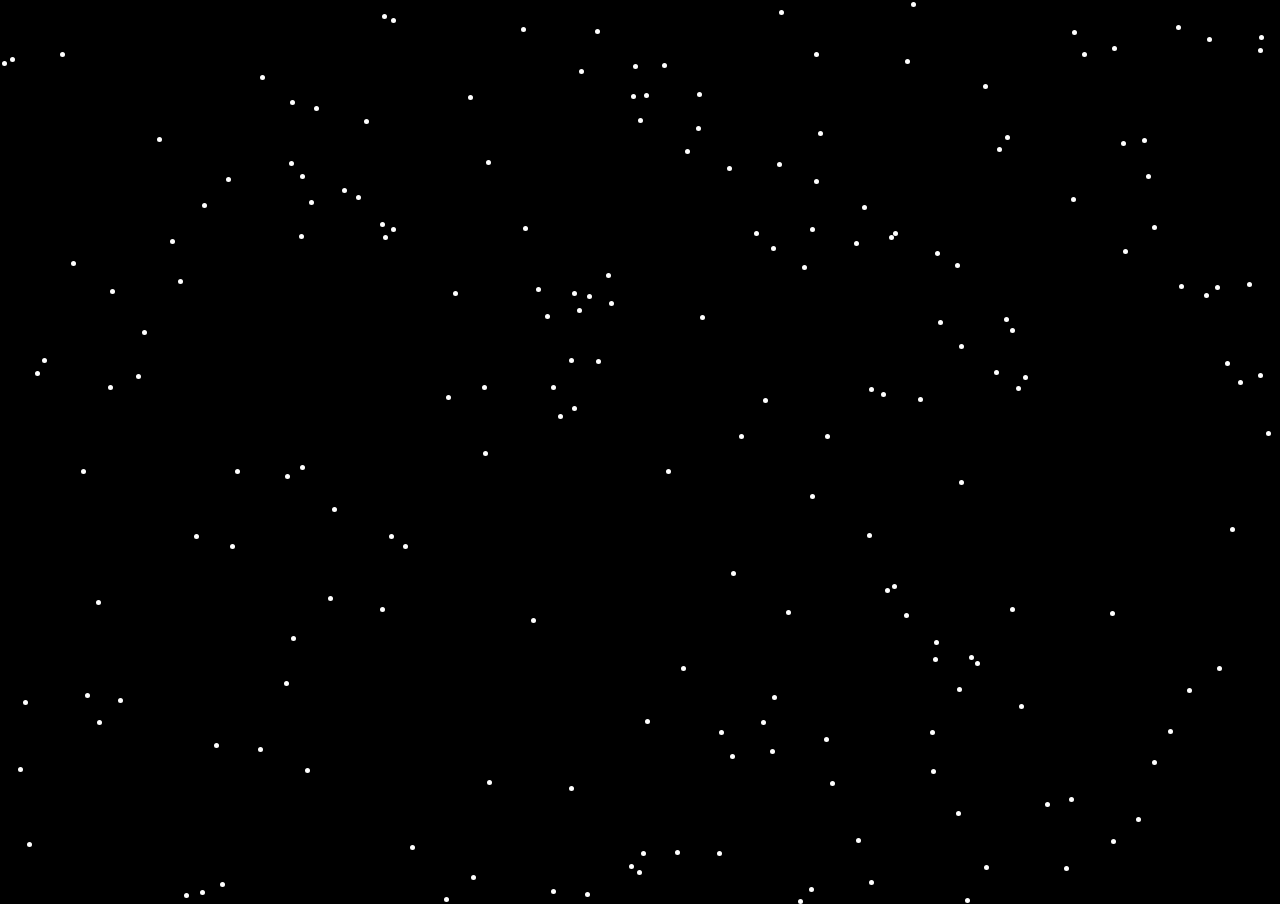
<file: auto_scrolled_stars/index.html>
<!-- When the space bar is pressed the screen contents will auto scroll down. 
The screen is intialized with 100's of small circles, which are randomly placed. -->
<!DOCTYPE html>
<html lang="en">

<head>
    <meta charset="UTF-8">
    <meta name="viewport" content="width=device-width, initial-scale=1.0">
    <title>Basic HTML Page</title>
    <script src="script.js"></script>
</head>

<body onload="createStarrySky()">
    <!-- Header Section -->
    <header>
        <h1>Welcome to InterStellarTravel</h1>
        <p>Do you want to travel through the space to the unknowns? Just press enter!</p>
    </header>

    <div id="coords">
        <p> </p>
    </div>


</body>

</html>
</file>
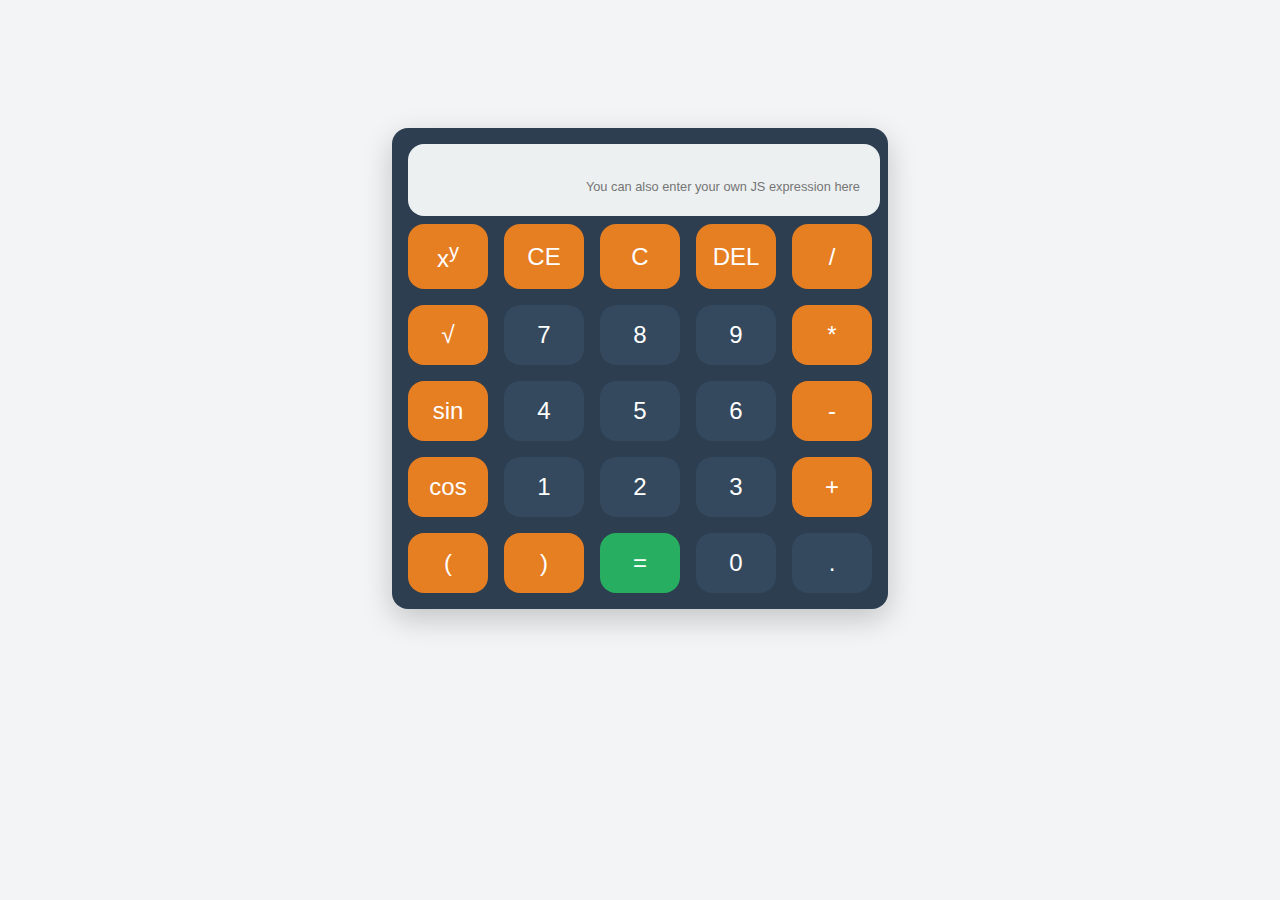
<file: simpleCalc/index.html>
<!DOCTYPE html>
<html lang="en">

<head>
    <meta charset="UTF-8">
    <meta name="viewport" content="width=device-width, initial-scale=1.0">
    <title>Calculator</title>
    <link rel="stylesheet" href="style.css">
</head>

<body>
    <div class="calculator">
        <input type="text" id="display" placeholder="You can also enter your own JS expression here">
        <div class="all-buttons">
            <div class="row-btn">
                <button class="operator" onclick="appendToDisplay('^')"
                    title="x to the power of y">x<sup>y</sup></button>
                <button class="operator" onclick="clearEntry()" title="Clear last entry">CE</button>
                <button class="operator" onclick="clearAll()" title="Clear all">C</button>
                <button class="operator" onclick="deleteLast()" title="Delete last character">DEL</button>
                <button class="operator" onclick="appendToDisplay('/')" title="division">/</button>
            </div>

            <div class="row-btn">
                <button class="operator" onclick="appendToDisplay('√')" title="Square root">√</button>
                <button onclick="appendToDisplay('7')">7</button>
                <button onclick="appendToDisplay('8')">8</button>
                <button onclick="appendToDisplay('9')">9</button>
                <button class="operator" onclick="appendToDisplay('*')" title="multiplication">*</button>
            </div>
            <div class="row-btn">
                <button class="operator" onclick="appendToDisplay('sin')" title="in radians">sin</button>
                <button onclick="appendToDisplay('4')">4</button>
                <button onclick="appendToDisplay('5')">5</button>
                <button onclick="appendToDisplay('6')">6</button>
                <button class="operator" onclick="appendToDisplay('-')" title="subtraction">-</button>
            </div>
            <div class="row-btn">
                <button class="operator" onclick="appendToDisplay('cos')" title="in radians">cos</button>
                <button onclick="appendToDisplay('1')">1</button>
                <button onclick="appendToDisplay('2')">2</button>
                <button onclick="appendToDisplay('3')">3</button>
                <button class="operator" onclick="appendToDisplay('+')" title="addition">+</button>
            </div>
            <div class="row-btn">
                <button class="operator" onclick="appendToDisplay('(')">(</button>
                <button class="operator" onclick="appendToDisplay(')')">)</button>
                <button class="equals" onclick="calculateResult()" title="Calculate result">=</button>
                <button onclick="appendToDisplay('0')" class="zero">0</button>
                <button onclick="appendToDisplay('.')">.</button>
            </div>
        </div>
    </div>
    <script src="script.js"></script>
</body>

</html>
</file>
<file: simpleCalc/style.css>
body {
  display: flex;
  justify-content: center;
  align-items: center;
  height: 100%;
  margin: 0;
  font-family: 'Arial', sans-serif;
  background-color: #f3f4f6;
}

.calculator {
  background-color: #2c3e50;
  padding: 0.5rem;
  border-radius: 1rem;
  margin: 10%;
  text-align: right;
  box-shadow: 0px 10px 30px rgba(0, 0, 0, 0.2);
  max-width: 90%;
}

#display {
  height: 2rem;
  width: 90%;
  text-align: right;
  padding: 20px;
  font-size: 2rem;
  border: none;
  border-radius: 1rem;
  margin-top: 0.5rem;
  background-color: #ecf0f1;
  color: #2c3e50;
}

#display::placeholder {
  font-size: 0.8rem;
}

.all-buttons {
  display: flex;
  flex-direction: column;
}

.row-btn {
  display: flex;
  justify-content: space-between;
}

button {
  background-color: #34495e;
  color: white;
  font-size: 1.5rem;
  border: none;
  border-radius: 1rem;
  margin: 0.5rem 0.5rem;
  flex-grow: 1;
  text-align: center;
  padding: 1rem 0rem;
  cursor: pointer;
  transition: background-color 0.3s;
  min-width: 5rem;
}

button:hover {
  background-color: #1abc9c;
}

button:active {
  background-color: #16a085;
}

.operator {
  background-color: #e67e22;
}

.operator:hover {
  background-color: #d35400;
}

.equals {
  background-color: #27ae60;
  grid-column: span 2;
}

.equals:hover {
  background-color: #2ecc71;
}

.zero {
  grid-column: span 2;
}
</file>
